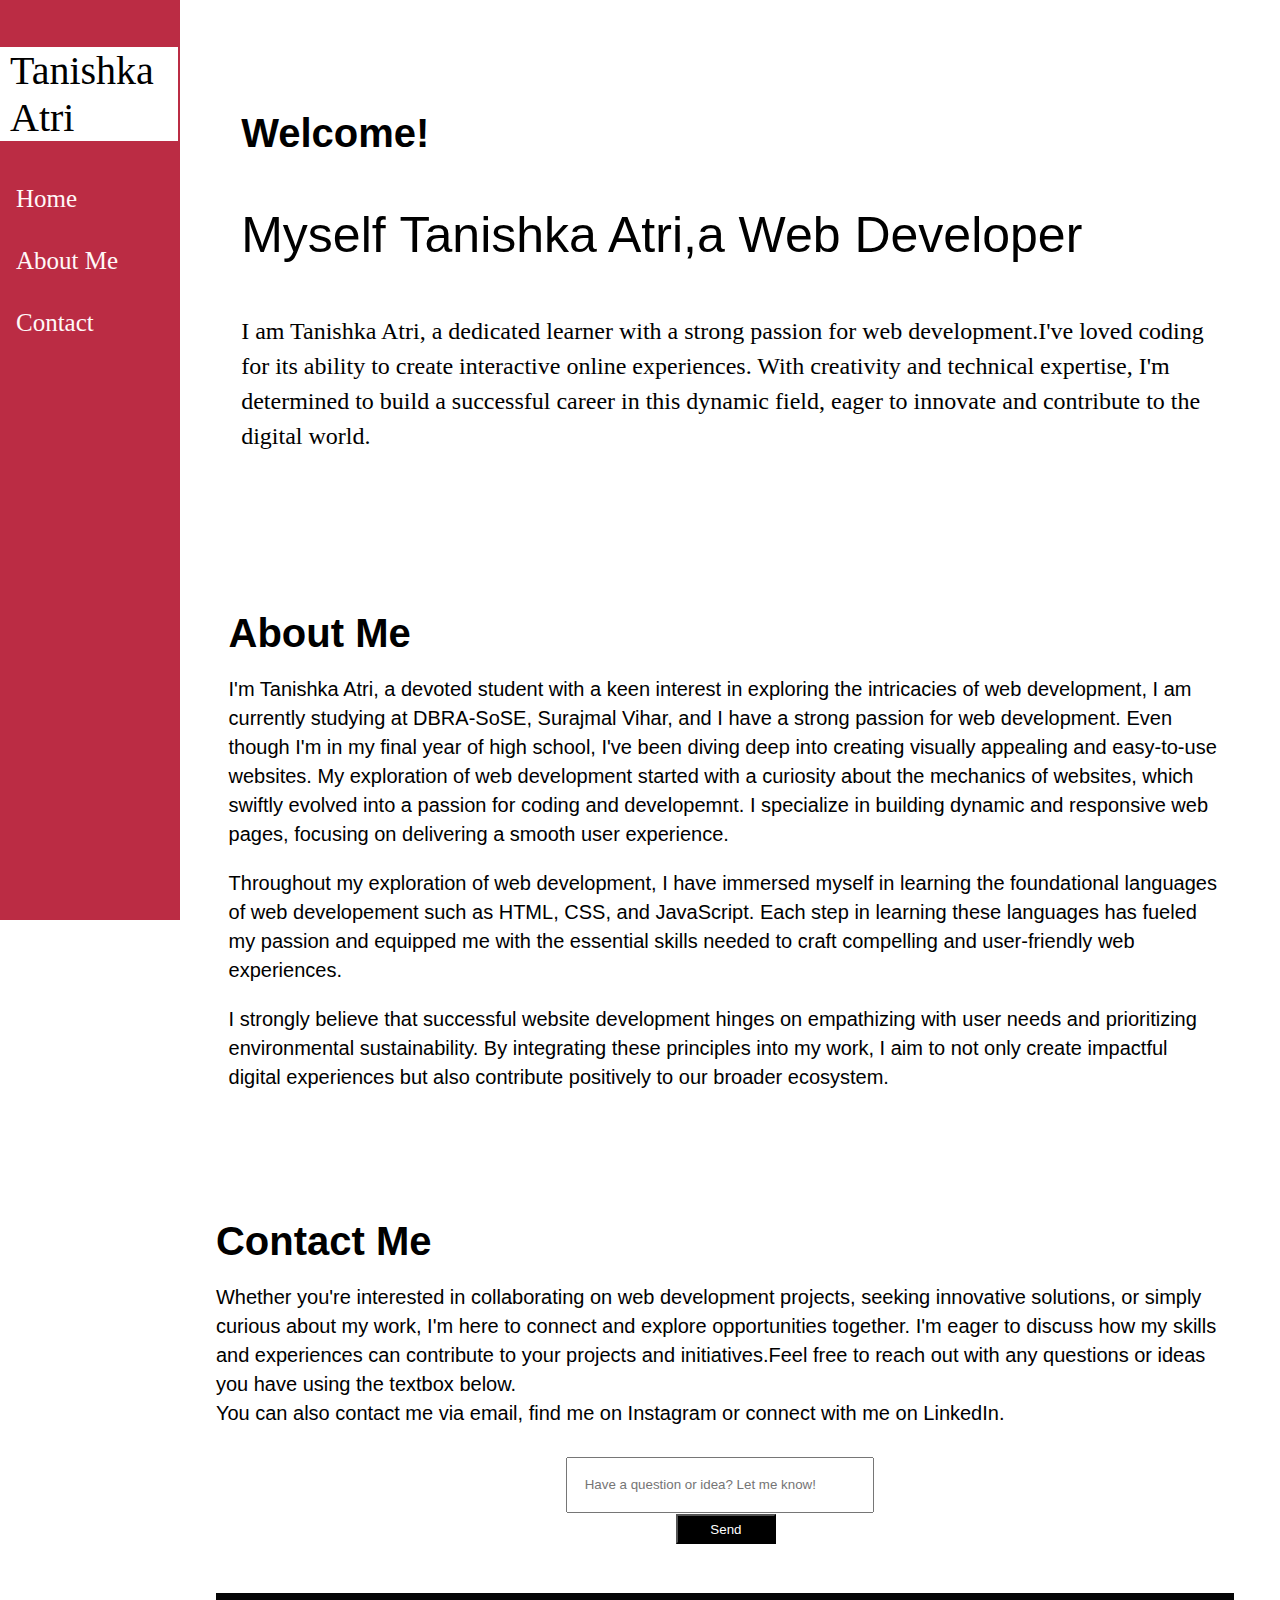
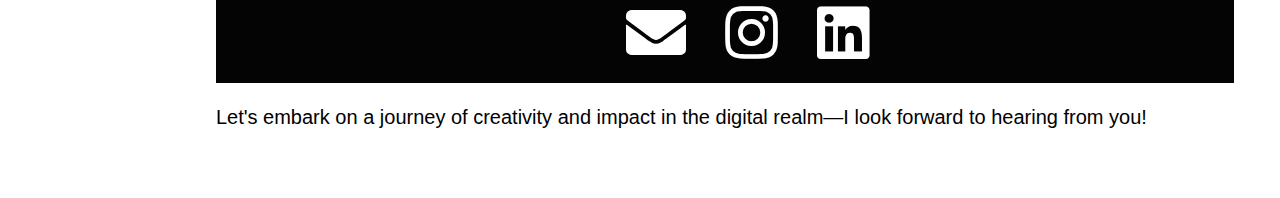
<file: index.html>
<!DOCTYPE html>
<html lang="en">
<head>
    <meta charset="UTF-8">
    <meta name="viewport" content="width=device-width, initial-scale=1.0">
    <title>Portfolio</title>
    <link rel="stylesheet" href="https://cdnjs.cloudflare.com/ajax/libs/font-awesome/5.15.4/css/all.min.css">
<style>
    .sidenav{
height: 100%;
width: 180px;
position:fixed;
z-index: 1;
top: 0;
left:0;
background-color: #bb2c44;
overflow-x: hidden;
padding-top:20px;
}
.sidenav a {
    padding: 6px 8px 6px 16px;
    font-family:Cambria, Cochin, Georgia, Times, 'Times New Roman', serif;
    font-size: 25px;
    color: #fff8f8;
    display: block;
  }
  a:link {
    text-decoration: none;
    line-height: 50px;
  }
  a:hover{
    text-decoration:underline;
  }
  .main{
  
padding: 5%;
    margin-left: 170px;
   
    font-size:x-large;
    font-family:Verdana, Geneva, Tahoma, sans-serif;
    font-weight: lighter;
  }
  #name{
    font-size: 40px;
    
    background-color: rgb(255, 255, 255);
    border-right:2px solid #bb2c44 ;
    font-weight: lighter;
  }
  .about {
    margin-left: 170px;
    padding: 4%;
    font-size: 20px;
    font-family:Verdana, Geneva, Tahoma, sans-serif;
    font-weight:100;
    line-height: 29px;
  
  }
 .contact{
  margin-left:170px ;
  padding: 3%;
  font-family: Verdana, Geneva, Tahoma, sans-serif;
  line-height: 29px;
  font-size: 20px;
 }
 .icons{
  background-color: rgb(4, 4, 5);
  padding: 1%;
 }
 .fab{
  font-size: 60px;
  color:white;
 }
 .fas{
  font-size: 60px;
color: white; 
}
.icmar{
  margin-left: 400px;
}

</style>
</head>
<body>
    
    <div class="sidenav">
        <h1 id="name"><div   style="margin-left: 10px;">Tanishka Atri</div></h1>
        <a href="#home">Home</a>
        <a href="#about">About Me</a>
        <a href="#contact">Contact</a>
      </div>
      <section id="home">
      <div class="main"> 
        <h3 style="font-family:'Lucida Sans', 'Lucida Sans Regular', 'Lucida Grande', 'Lucida Sans Unicode', Geneva, Verdana, sans-serif; font-size: 40px;">Welcome!</h3>
        <p style="font-size: 50px;"> Myself <b>Tanishka Atri</b>,a Web Developer</p>
        <p style="font-family: Cambria, Cochin, Georgia, Times, 'Times New Roman', serif; line-height: 35px;">I am Tanishka Atri, a dedicated learner with a strong passion for web development.I've loved coding for its ability to create interactive online experiences. With creativity and technical expertise, I'm determined to build a successful career in this dynamic field, eager to innovate and contribute to the digital world.
            </p>
        </div>
    </section>
    <section id="about">
        <div class="about">
            <h1 style="font-size: 40px;">About Me </h1>
            <p>
I'm Tanishka Atri, a devoted student with a keen interest in exploring the intricacies of web development, I am currently studying at DBRA-SoSE, Surajmal Vihar, and I have a strong passion for web development. Even though I'm in my final year of high school, I've been diving deep into creating visually appealing and easy-to-use websites.
My exploration of web development started with a curiosity about the mechanics of websites, which swiftly evolved into a passion for coding and developemnt. I specialize in building dynamic and responsive web pages, focusing on delivering a smooth user experience.
            </p>
            <p>
Throughout my exploration of web development, I have immersed myself in learning the foundational languages of web developement such as HTML, CSS, and JavaScript.
Each step in learning these languages has fueled my passion and equipped me with the essential skills needed to craft compelling and user-friendly web experiences.
            </p>
            <p>
                I strongly believe that successful website development hinges on empathizing with user needs and prioritizing environmental sustainability. By integrating these principles into my work, I aim to not only create impactful digital experiences but also contribute positively to our broader ecosystem.
            </p>
        </div>
    </section>
   <section id="contact">
    <div class="contact">
        <h1>Contact Me</h1>
        <p>
Whether you're interested in collaborating on web development projects, seeking innovative solutions, or simply curious about my work, I'm here to connect and explore opportunities together. I'm eager to discuss how my skills and experiences can contribute to your projects and initiatives.Feel free to reach out with any questions or ideas you have using the textbox below.<br>
You can also contact me via email, find me on Instagram or connect with me on LinkedIn. <br>
<br>
<input style="width: 300px; height: 50px; margin-left: 350px;" type="text" placeholder=" &nbsp; &nbsp;Have a question or idea? Let me know!"><br><button type="submit" style="width: 100px; height: 30px; margin-left: 460px; background-color: black; color: white;">Send</button><br> <br>
<div class="icons"> 
    <div class="icmar">
<a href="mailto:tanishkaatri506@gmail.com"><i class="fas fa-envelope"></i></a> &nbsp; &nbsp; &nbsp;
 <a href="https://www.instagram.com/tanishka.atri09" target="_blank"><i class="fab fa-instagram"></i></a> &nbsp; &nbsp; &nbsp;
 <a href="https://www.linkedin.com/in/tanishka-atri-504a99312" target="_blank"><i class="fab fa-linkedin"></i></a>
</div>
</div>
</p>
<p>Let's embark on a journey of creativity and impact in the digital realm—I look forward to hearing from you!
        </p>
    </div>
   </section>
          
</body>
</html>
</file>
